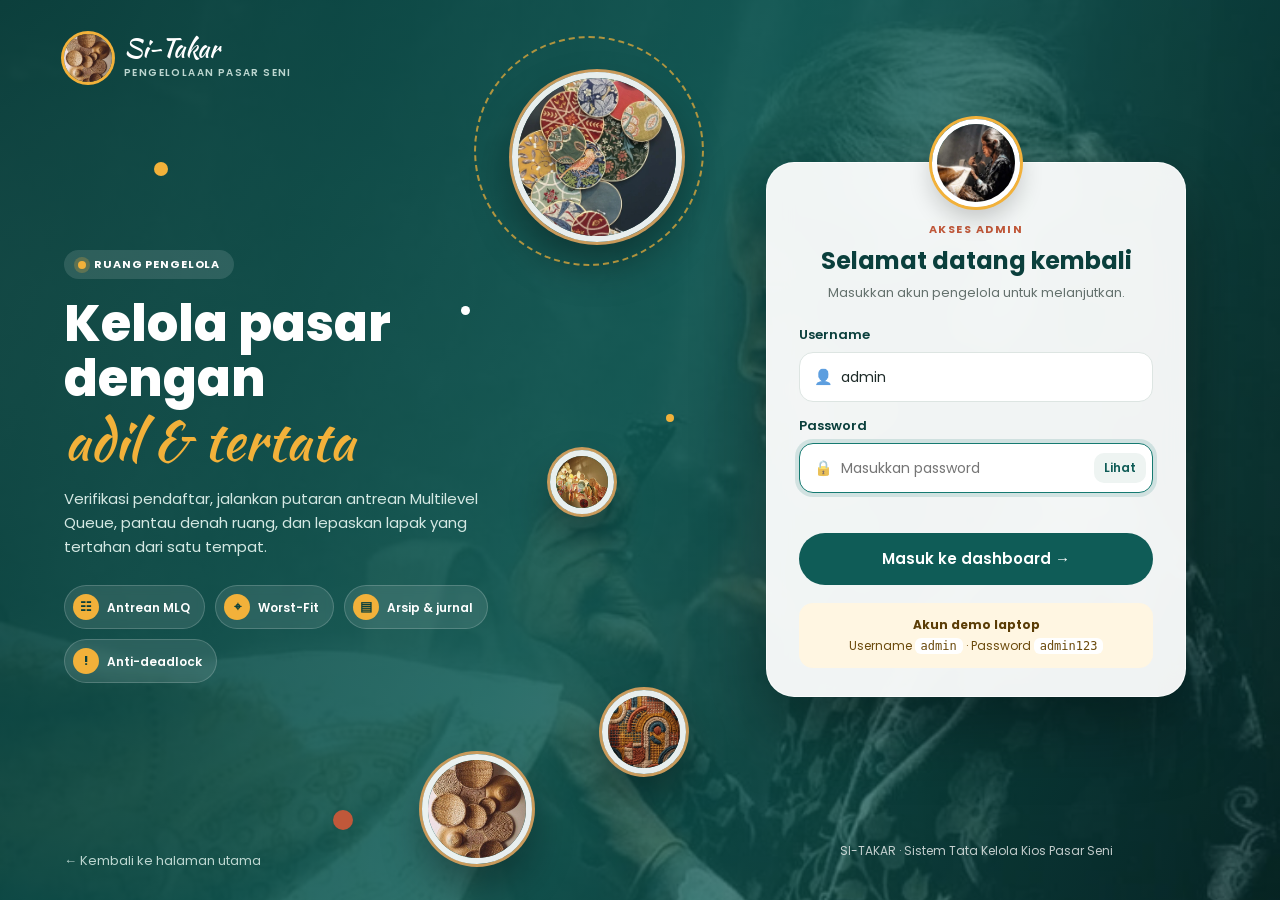
<file: templates/admin_login.html>
<!doctype html>
<html lang="id">
  <head>
    <meta charset="utf-8" />
    <meta name="viewport" content="width=device-width, initial-scale=1" />
    <meta name="theme-color" content="#0a3f3c" />
    <title>Login Admin | SI-TAKAR</title>
    <link rel="stylesheet" href="/static/css/login.css" />
    <script src="/static/js/admin-login.js" defer></script>
  </head>
  <body class="login-page">
    <div class="login-scene" aria-hidden="true">
      <span class="orb o1"><img src="/static/img/hoop-kain.webp" alt="" /></span>
      <span class="orb o2"><img src="/static/img/anyaman-dinding.webp" alt="" /></span>
      <span class="orb o3"><img src="/static/img/sulaman-motif.webp" alt="" /></span>
      <span class="orb o4"><img src="/static/img/anyaman-gantung.webp" alt="" /></span>
      <span class="spark s1"></span><span class="spark s2"></span><span class="spark s3"></span><span class="spark s4"></span>
      <span class="ring-deco"></span>
    </div>

    <main class="login-layout">
      <section class="login-intro">
        <a class="login-brand" href="/" aria-label="Kembali ke beranda SI-TAKAR">
          <span class="brand-mark"></span>
          <span><b>Si-Takar</b><small>PENGELOLAAN PASAR SENI</small></span>
        </a>
        <div class="intro-copy">
          <span class="eyebrow"><i></i> RUANG PENGELOLA</span>
          <h1>Kelola pasar dengan <span class="script">adil &amp; tertata</span></h1>
          <p>
            Verifikasi pendaftar, jalankan putaran antrean Multilevel Queue,
            pantau denah ruang, dan lepaskan lapak yang tertahan dari satu
            tempat.
          </p>
          <ul class="pillars">
            <li><b>☷</b>Antrean MLQ</li>
            <li><b>⌖</b>Worst-Fit</li>
            <li><b>▤</b>Arsip &amp; jurnal</li>
            <li><b>!</b>Anti-deadlock</li>
          </ul>
        </div>
        <a class="login-back" href="/">← Kembali ke halaman utama</a>
      </section>

      <section class="login-form-side">
        <form class="login-card" id="admin-login-form" autocomplete="on">
          <span class="card-icon" aria-hidden="true"><img src="/static/img/pembatik.webp" alt="" /></span>
          <span class="kicker">AKSES ADMIN</span>
          <h2>Selamat datang kembali</h2>
          <p class="login-description">Masukkan akun pengelola untuk melanjutkan.</p>

          <label class="field" for="username">
            <span>Username</span>
            <span class="input-wrap"><i aria-hidden="true">👤</i
              ><input id="username" name="username" autocomplete="username" required value="admin"
            /></span>
          </label>
          <label class="field" for="password">
            <span>Password</span>
            <span class="input-wrap"><i aria-hidden="true">🔒</i
              ><input id="password" name="password" type="password" autocomplete="current-password" required placeholder="Masukkan password"
              /><button class="peek" id="peek" type="button" aria-label="Tampilkan password" aria-pressed="false">Lihat</button></span>
          </label>

          <p class="login-error" id="login-error" role="alert" aria-live="polite"></p>
          <button class="login-submit" type="submit">Masuk ke dashboard <span>→</span></button>

          <aside class="demo-credentials">
            <b>Akun demo laptop</b>
            <span>Username <code>admin</code> · Password <code>admin123</code></span>
          </aside>
        </form>
        <footer class="login-footer">SI-TAKAR · Sistem Tata Kelola Kios Pasar Seni</footer>
      </section>
    </main>
  </body>
</html>
</file>
<file: static/css/login.css>
@import url("https://fonts.googleapis.com/css2?family=Poppins:wght@400;500;600;700;800&family=Kaushan+Script&display=swap");

:root {
  --teal: #0f5c57;
  --teal-2: #157a71;
  --teal-dark: #0a3f3c;
  --mustard: #f2b13a;
  --mustard-2: #e09a17;
  --terra: #c0583a;
  --ink: #1d2a28;
  --muted: #64716d;
  --line: #dde5e2;
  --script: "Kaushan Script", "Brush Script MT", cursive;
}
* {
  box-sizing: border-box;
}
body {
  margin: 0;
  min-height: 100vh;
  color: var(--ink);
  font: 14px/1.6 "Poppins", "Segoe UI", Arial, sans-serif;
  background:
    linear-gradient(115deg, rgba(10, 63, 60, 0.96) 0%, rgba(15, 92, 87, 0.88) 48%, rgba(10, 63, 60, 0.55) 100%),
    url("/static/img/pembatik.webp") center 30% / cover fixed,
    var(--teal-dark);
  overflow-x: hidden;
}
a {
  color: inherit;
  text-decoration: none;
}
img {
  display: block;
}
.script {
  font-family: var(--script);
  font-weight: 400;
  color: var(--mustard);
}

/* ---------- objek melayang di latar ---------- */
.login-scene {
  position: fixed;
  inset: 0;
  z-index: 0;
  pointer-events: none;
  overflow: hidden;
}
.orb {
  position: absolute;
  border-radius: 50%;
  overflow: hidden;
  border: 6px solid rgba(255, 255, 255, 0.9);
  box-shadow: 0 0 0 3px #c99a5b, 0 22px 40px rgba(0, 0, 0, 0.35);
  animation: melayang 9s ease-in-out infinite;
}
.orb img {
  width: 100%;
  height: 100%;
  object-fit: cover;
}
.o1 { width: 170px; height: 170px; left: 40%; top: 8%; }
.o2 { width: 110px; height: 110px; left: 33%; bottom: 4%; animation-delay: -3s; animation-duration: 11s; }
.o3 { width: 84px; height: 84px; left: 47%; bottom: 14%; animation-delay: -6s; animation-duration: 8s; }
.o4 { width: 64px; height: 64px; left: 43%; top: 50%; animation-delay: -1.5s; animation-duration: 7s; }
.spark {
  position: absolute;
  width: 14px;
  height: 14px;
  border-radius: 50%;
  background: var(--mustard);
  animation: kelip 4s ease-in-out infinite, melayang-pelan 10s ease-in-out infinite;
}
.s1 { left: 12%; top: 18%; }
.s2 { left: 36%; top: 34%; width: 9px; height: 9px; background: #fff; animation-delay: -1s, -4s; }
.s3 { left: 26%; top: 90%; width: 20px; height: 20px; background: var(--terra); animation-delay: -2s, -2s; }
.s4 { left: 52%; top: 46%; width: 8px; height: 8px; animation-delay: -3s, -7s; }
.ring-deco {
  position: absolute;
  left: 37%;
  top: 4%;
  width: 230px;
  height: 230px;
  border-radius: 50%;
  border: 2px dashed rgba(242, 177, 58, 0.7);
  animation: putar 40s linear infinite;
}
@keyframes melayang {
  0%, 100% { transform: translateY(0) rotate(0deg); }
  50% { transform: translateY(-18px) rotate(3deg); }
}
@keyframes melayang-pelan {
  0%, 100% { translate: 0 0; }
  50% { translate: 10px -14px; }
}
@keyframes kelip {
  0%, 100% { opacity: 0.35; transform: scale(0.8); }
  50% { opacity: 1; transform: scale(1.2); }
}
@keyframes putar {
  to { transform: rotate(360deg); }
}
@keyframes masuk {
  from { opacity: 0; transform: translateY(26px) scale(0.98); }
  to { opacity: 1; transform: none; }
}

/* ---------- tata letak ---------- */
.login-layout {
  position: relative;
  z-index: 1;
  min-height: 100vh;
  display: grid;
  grid-template-columns: minmax(0, 1.05fr) minmax(380px, 0.95fr);
}
.login-intro {
  display: flex;
  flex-direction: column;
  padding: 34px clamp(24px, 5vw, 72px) 28px;
  color: #fff;
}
.login-brand {
  display: flex;
  align-items: center;
  gap: 12px;
}
.brand-mark {
  width: 48px;
  height: 48px;
  border-radius: 50%;
  background: url("/static/img/anyaman-dinding.webp") center/cover;
  box-shadow: 0 0 0 3px var(--mustard);
}
.login-brand b {
  display: block;
  font-family: var(--script);
  font-weight: 400;
  font-size: 26px;
  line-height: 1;
}
.login-brand small {
  display: block;
  margin-top: 4px;
  color: #bcd6d0;
  font-size: 10px;
  font-weight: 600;
  letter-spacing: 0.14em;
}
.intro-copy {
  max-width: 470px;
  margin: auto 0;
  padding: 40px 0;
  animation: masuk 0.9s cubic-bezier(0.2, 0.7, 0.2, 1) both;
}
.eyebrow {
  display: inline-flex;
  align-items: center;
  gap: 8px;
  padding: 6px 14px;
  border-radius: 999px;
  background: rgba(255, 255, 255, 0.12);
  font-size: 11px;
  font-weight: 700;
  letter-spacing: 0.08em;
}
.eyebrow i {
  width: 8px;
  height: 8px;
  border-radius: 50%;
  background: var(--mustard);
  box-shadow: 0 0 0 4px rgba(242, 177, 58, 0.25);
}
.intro-copy h1 {
  margin: 18px 0 14px;
  font-size: clamp(32px, 4vw, 50px);
  line-height: 1.1;
  font-weight: 800;
}
.intro-copy h1 .script {
  display: block;
  font-size: 1.1em;
  line-height: 1.2;
}
.intro-copy p {
  margin: 0;
  color: #d4e8e3;
  font-size: 15px;
}
.pillars {
  display: flex;
  flex-wrap: wrap;
  gap: 10px;
  margin: 26px 0 0;
  padding: 0;
  list-style: none;
}
.pillars li {
  display: inline-flex;
  align-items: center;
  gap: 8px;
  padding: 8px 14px 8px 8px;
  border-radius: 999px;
  background: rgba(255, 255, 255, 0.1);
  border: 1px solid rgba(255, 255, 255, 0.18);
  font-size: 12px;
  font-weight: 600;
  backdrop-filter: blur(4px);
}
.pillars b {
  display: grid;
  place-items: center;
  width: 26px;
  height: 26px;
  border-radius: 50%;
  background: var(--mustard);
  color: var(--teal-dark);
  font-size: 13px;
}
.login-back {
  color: #bcd6d0;
  font-size: 13px;
}
.login-back:hover {
  color: var(--mustard);
}

/* ---------- kartu login (kaca) ---------- */
.login-form-side {
  display: flex;
  flex-direction: column;
  justify-content: center;
  padding: 40px clamp(20px, 5vw, 64px);
}
.login-card {
  position: relative;
  width: min(100%, 420px);
  margin: auto;
  padding: 58px 32px 28px;
  border-radius: 28px;
  background: rgba(255, 255, 255, 0.94);
  border: 1px solid rgba(255, 255, 255, 0.7);
  box-shadow: 0 30px 70px rgba(0, 0, 0, 0.35);
  backdrop-filter: blur(14px);
  animation: masuk 0.8s 0.15s cubic-bezier(0.2, 0.7, 0.2, 1) both;
}
.card-icon {
  position: absolute;
  top: -44px;
  left: 50%;
  width: 88px;
  height: 88px;
  margin-left: -44px;
  border-radius: 50%;
  overflow: hidden;
  border: 5px solid #fff;
  box-shadow: 0 0 0 3px var(--mustard), 0 12px 24px rgba(0, 0, 0, 0.2);
}
.card-icon img {
  width: 100%;
  height: 100%;
  object-fit: cover;
}
.kicker {
  display: block;
  color: var(--terra);
  font-size: 11px;
  font-weight: 700;
  letter-spacing: 0.14em;
  text-align: center;
}
.login-card h2 {
  margin: 4px 0 2px;
  color: var(--teal-dark);
  font-size: 24px;
  text-align: center;
}
.login-description {
  margin: 0 0 22px;
  color: var(--muted);
  font-size: 13px;
  text-align: center;
}
.field {
  display: block;
  margin-bottom: 14px;
}
.field > span:first-child {
  display: block;
  margin-bottom: 6px;
  color: var(--teal-dark);
  font-size: 13px;
  font-weight: 600;
}
.input-wrap {
  display: flex;
  align-items: center;
  gap: 8px;
  padding: 0 6px 0 14px;
  border: 1.5px solid var(--line);
  border-radius: 14px;
  background: #fff;
  transition: border-color 0.15s ease, box-shadow 0.15s ease;
}
.input-wrap:focus-within {
  border-color: var(--teal-2);
  box-shadow: 0 0 0 4px rgba(21, 122, 113, 0.15);
}
.input-wrap i {
  font-style: normal;
  font-size: 15px;
  opacity: 0.7;
}
.input-wrap input {
  flex: 1;
  min-width: 0;
  min-height: 48px;
  padding: 0;
  border: 0;
  outline: none;
  background: transparent;
  color: var(--ink);
  font: inherit;
  font-size: 14px;
}
.peek {
  padding: 6px 10px;
  border: 0;
  border-radius: 10px;
  background: #eef4f2;
  color: var(--teal);
  font: 600 12px "Poppins", sans-serif;
  cursor: pointer;
}
.peek:hover {
  background: #e0ece9;
}
.login-error {
  min-height: 20px;
  margin: 0 0 6px;
  color: #a43f2a;
  font-size: 13px;
}
.login-error:not(:empty) {
  animation: getar 0.4s ease;
}
@keyframes getar {
  25% { transform: translateX(-6px); }
  50% { transform: translateX(6px); }
  75% { transform: translateX(-3px); }
}
.login-submit {
  position: relative;
  overflow: hidden;
  width: 100%;
  min-height: 52px;
  border: 0;
  border-radius: 999px;
  background: var(--teal);
  color: #fff;
  font: 600 15px "Poppins", sans-serif;
  cursor: pointer;
  transition: transform 0.15s ease, box-shadow 0.15s ease, background 0.15s ease;
}
.login-submit:hover {
  background: var(--teal-2);
  transform: translateY(-2px);
  box-shadow: 0 12px 22px rgba(15, 92, 87, 0.35);
}
.login-submit span {
  display: inline-block;
  transition: transform 0.2s ease;
}
.login-submit:hover span {
  transform: translateX(5px);
}
.login-submit::after {
  content: "";
  position: absolute;
  top: 0;
  left: -60%;
  width: 40%;
  height: 100%;
  background: linear-gradient(110deg, transparent, rgba(255, 255, 255, 0.35), transparent);
  transform: skewX(-20deg);
  animation: kilau 3.5s ease-in-out infinite;
}
@keyframes kilau {
  0%, 60% { left: -60%; }
  100% { left: 130%; }
}
.login-submit:disabled {
  opacity: 0.7;
  cursor: wait;
}
.demo-credentials {
  display: grid;
  gap: 2px;
  margin-top: 18px;
  padding: 12px 14px;
  border-radius: 14px;
  background: #fff6e2;
  color: #6b4a0c;
  font-size: 12px;
  text-align: center;
}
.demo-credentials b {
  color: #5b3d06;
}
.demo-credentials code {
  padding: 1px 6px;
  border-radius: 6px;
  background: #fff;
  font-family: Consolas, monospace;
}
.login-footer {
  margin-top: 22px;
  color: rgba(255, 255, 255, 0.75);
  font-size: 12px;
  text-align: center;
}

@media (max-width: 860px) {
  body {
    background-attachment: scroll;
  }
  .login-layout {
    grid-template-columns: minmax(0, 1fr);
  }
  .login-intro {
    padding-bottom: 0;
  }
  .intro-copy {
    padding: 28px 0 54px;
  }
  .intro-copy h1 {
    font-size: 30px;
  }
  .pillars {
    display: none;
  }
  .login-back {
    display: none;
  }
  .o1,
  .ring-deco {
    left: auto;
    right: -40px;
    top: 30px;
    width: 130px;
    height: 130px;
  }
  .o3,
  .o4 {
    display: none;
  }
}
@media (prefers-reduced-motion: reduce) {
  *,
  *::before,
  *::after {
    animation: none !important;
    transition: none !important;
  }
}
</file>
